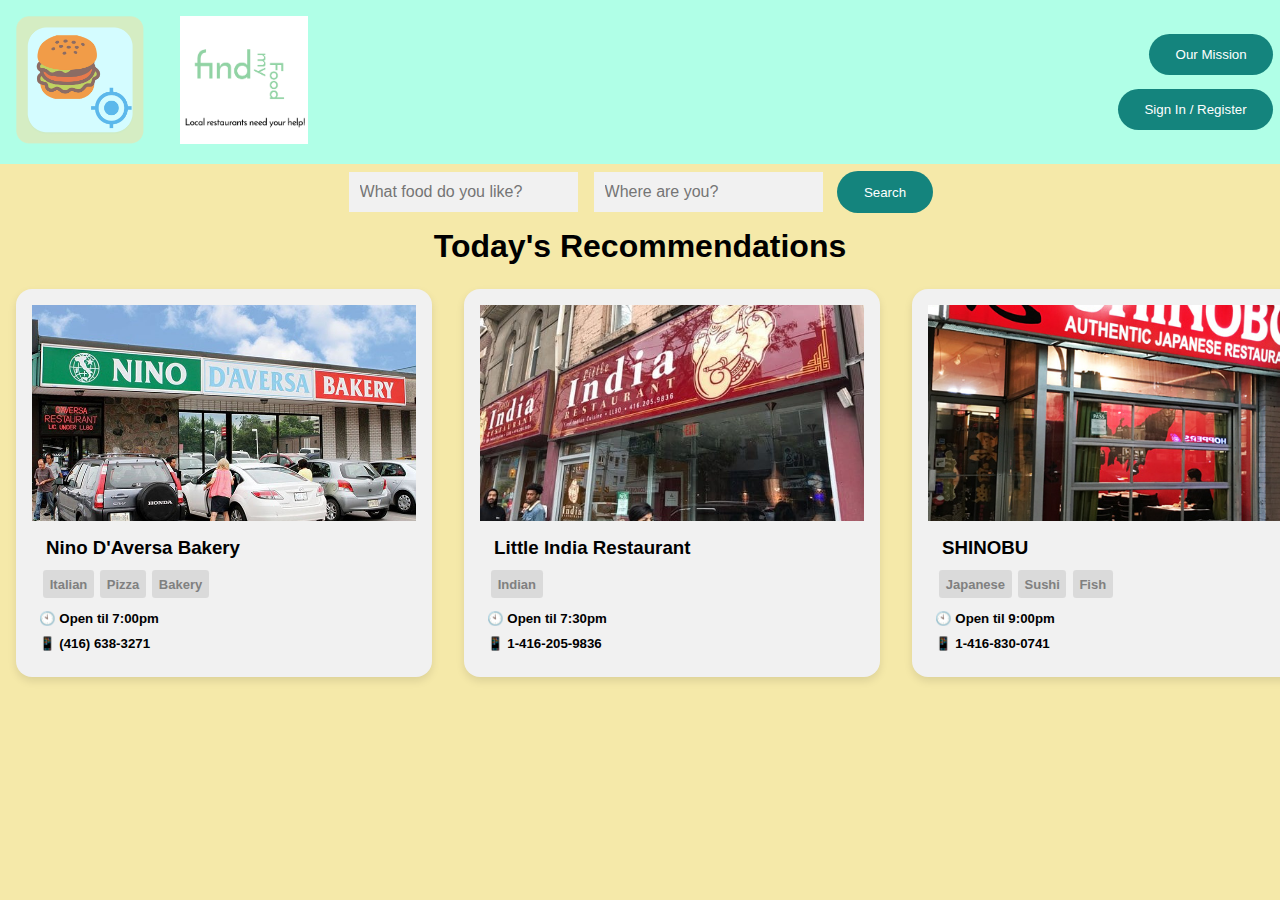
<file: index.html>
<!DOCTYPE html>
<html lang="en" dir="ltr">

<head>
  <meta charset="utf-8">
  
  <title>Home | Find My Food</title>
  <meta name="viewport" content="width=device-width, initial-scale=1">
  <link rel="stylesheet" href="/css/search.css">
  <link rel="stylesheet" href="/css/common.css">
  <link rel="stylesheet" href="/css/styles.css">
  <link rel="icon" href="/img/foodtarget_logo.png">
</head>

<body>

  <div class="flex mainbar">
    <div>
      <a href="/" title="Return to Home">
        <img src="/img/foodtarget_logo.png" alt="" style="width:128px;height:128px;margin:16px">        
        <img src="/img/FindMyFood_TextTransparent.png" alt="" id="logo" style="width:128px;height:128px;margin:16px">
      </a>
    </div>
    <div style="width:min-content;text-align:right">
      <a href="/ourMission/mission.html" id="mission" class=""><button type="button" name="button" id="mission_Button"
        class="button_main">Our Mission</button></a>
      <a href="/addnew" id="addrestbtn" class="hideOnload"><button type="button" name="button" id="AddRestaurant_Button"
          class="button_main">Add Your Restaurant</button></a>
      <a href="/signin" id="signinbtn" class="hideOnload"><button type="button" name="button" id="SignIn_Button"
          class="button_main">Sign In / Register</button></a>
      <div class="flex" style="width:max-content">
        <div id="signintext" style="font-weight:bold;font-size:small;opacity:0.5"></div>
        <button type="button" id="signoutbtn" class="button_main hideOnload"
           onclick="localStorage.removeItem('lastname');refreshSignin()">Sign Out</button>
      </div>
    </div>
  </div>

  <div class="flex autocomplete" style="justify-content:center">
    <div class="autocomplete">
      <input id="myInput" type="text" name="myCountry" placeholder="What food do you like?">
    </div>
    <div class="autocomplete">
      <input id="myInput2" type="text" name="myLocation" placeholder="Where are you?">
    </div>
    <button class="button_main" type="button" onclick="render_Search(document.getElementById('myInput').value, document.getElementById('myInput2').value, document.getElementById('recommend'), document.getElementById('result'))">Search</button>
  </div>

  <div id="recommend">
  <h1 style="margin:0.25em 1em;text-align:center">Today's Recommendations</h1>

  <div class="flex covercard">

    <a href="/restaurants/nino_x_home_page.html">
      <div class="card">
        <img src="/img/cover_pizza.jpg">
        <h3>Nino D'Aversa Bakery</h3>
        <div class="flex tagsWrp">
          <div class="tags">Italian</div>
          <div class="tags">Pizza</div>
          <div class="tags">Bakery</div>
        </div>
        <h5>🕙 Open til 7:00pm</h5>
        <h5>📱 (416) 638-3271<h5>
      </div>
    </a>

    <div class="card">
      <img src="/img/cover_india.jpg">
      <h3>Little India Restaurant</h3>
      <div class="flex tagsWrp">
        <div class="tags">Indian</div>
      </div>
      <h5>🕙 Open til 7:30pm</h5>
      <h5>📱 1-416-205-9836</h5>
    </div>

    <div class="card">
      <img src="/img/cover_japan.jpg">
      <h3>SHINOBU</h3>
      <div class="flex tagsWrp">
        <div class="tags">Japanese</div>
        <div class="tags">Sushi</div>
        <div class="tags">Fish</div>
      </div>
      <h5>🕙 Open til 9:00pm</h5>
      <h5>📱 1-416-830-0741</h5>
    </div>

    <div class="card">
      <img src="/img/cover_BrodflourBakkery.jpg">
      <h3>Brodflour Bakery</h3>
      <div class="flex tagsWrp">
        <div class="tags">Bakery</div>
      </div>
      <h5>🕙 Open til 10:30pm</h5>
      <h5>📱 1-800-69-27753</h5>
    </div>

  </div>
  </div>

  <div id="result">

  </div>

 


  <script src="/js/signin.js" defer></script>
  <script src="/js/search.js" defer></script>
  <script src="/js/render_search.js" defer></script>

</body>

</html>
</file>
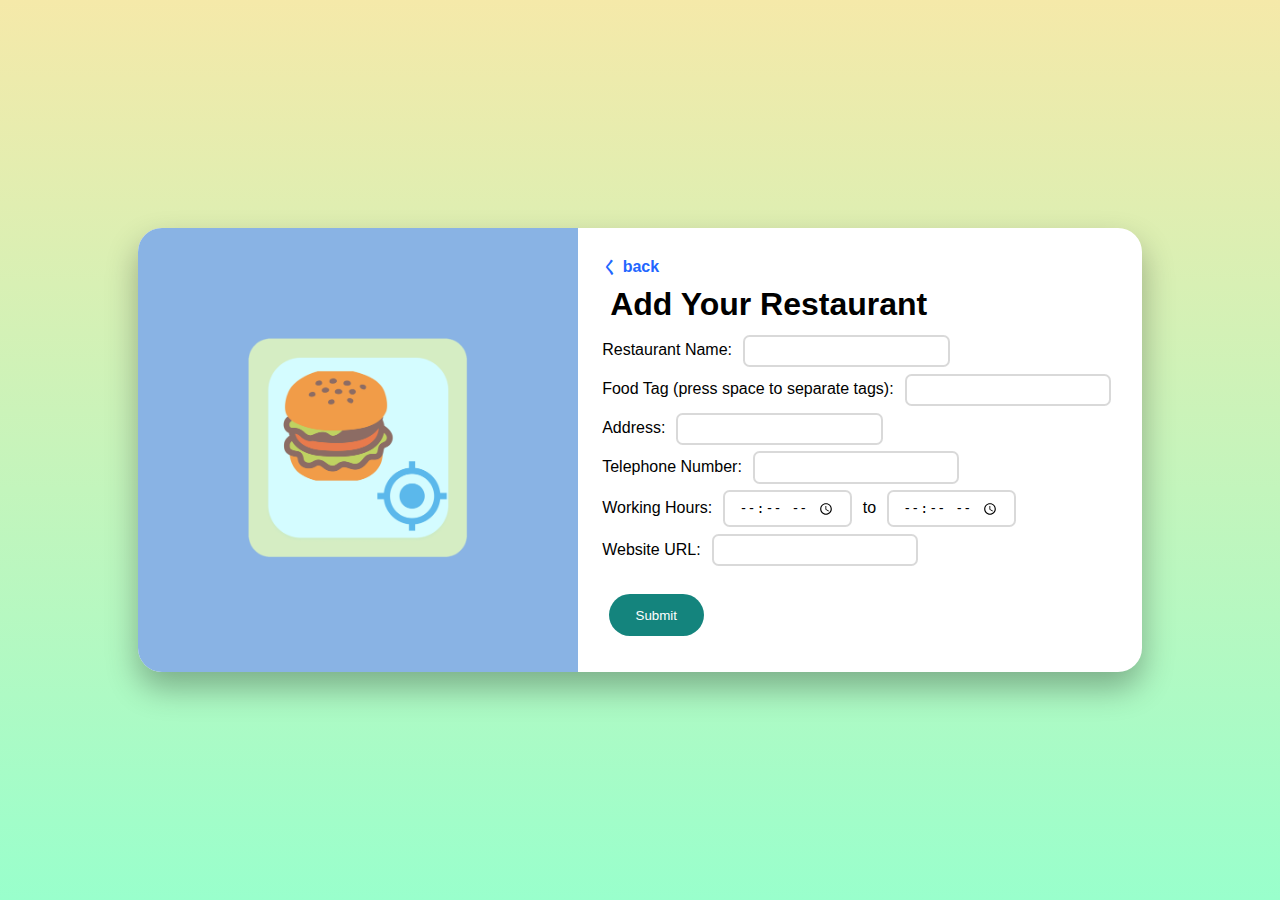
<file: addnew/index.html>
<!DOCTYPE html>
<html lang="en" dir="ltr">

<head>
  <meta charset="utf-8">
  <title>Add Your Restaurant | Find My Food</title>
  <meta name="viewport" content="width=device-width, initial-scale=1">
  <link rel="stylesheet" href="/css/common.css">
  <link rel="stylesheet" href="/css/signin.css">
  <link rel="icon" href="/img/foodtarget_logo.png">
</head>

<body>
  <div class="flex wrapper">
    <div class="flex signinbox">
      <div class="imgbox">
        <img src="/img/foodtarget_logo.png">
      </div>
      <div style="padding:1.5em">
        <b><p1 onclick="window.history.back()" style="cursor:pointer;color:#2266ff">く back</p1></b>


        <h1 style="margin:0.25em">Add Your Restaurant</h1>
        <label for="name">Restaurant Name: </label>
        <input type="text" class="input_main" id="name"><br>

        
        <label for="tag">Food Tag (press space to separate tags): </label>
        <input type="text" class="input_main" id="tag"><br>
        

        <label for="address">Address: </label>
        <input type="text" class="input_main" id="address"><br>


        <label for="telenum">Telephone Number: </label>
        <input type="tel" class="input_main" id="telenum"><br>


        <label for="hours">Working Hours: </label>
        <input type="time" class="input_main" id="hours"> to <input type="time" class="input_main" id="hoursX"><br>


        <label for="website">Website URL: </label>
        <input type="url" class="input_main" id="website"><br>

        <!--<label for="image_restuarant">Your company Image: </label>
        <input type="file" class="input_main" accept="image/*"><br>-->

       

        


<br><button type="button" class="button_main" onclick="restaurant_tag(tag)" onchange="preview_image(event)">Submit</button>

<script type="text/javascript">

function preview_image(event) 
{
 var reader = new FileReader();
 reader.onload = function()
 {
  var output = document.getElementById('output_image');
  output.src = reader.result;
 }
 reader.readAsDataURL(event.target.files[0]);
}

  function restaurant_tag(){

    var name_r = document.getElementById('name').value;
    
    var jsonX = {};

    jsonX.name = document.getElementById('name').value;
    jsonX.tag = document.getElementById('tag').value;
    jsonX.address = document.getElementById('address').value;
    jsonX.number = document.getElementById('telenum').value;
    jsonX.hours = document.getElementById('hours').value;
    jsonX.hoursX = document.getElementById('hoursX').value;
    jsonX.website = document.getElementById('website').value; 

    if (localStorage.getItem("myRest") == null) {
      localStorage.setItem("myRest", JSON.stringify([jsonX]))
    } else {
      var X = JSON.parse(localStorage.getItem("myRest"));
      X.push(jsonX);
      localStorage.setItem("myRest", JSON.stringify(X));
    }

  //localStorage.setItem("restaurantname", name_r);
  //localStorage.setItem("restauranttag", document.getElementById('tag').value);
  //localStorage.setItem("restaurantaddress", document.getElementById('address').value);
  //localStorage.setItem("restaurantnumber", document.getElementById('telenum').value);
  //localStorage.setItem("restauranthours", document.getElementById('hours').value);
  //localStorage.setItem("restauranthoursX", document.getElementById('hoursX').value);
  //localStorage.setItem("restaurantwebsite", document.getElementById('website').value);  

    alert("Your restaurant name is " +name_r + ". \n" + "Click OK to go to your personal restaurant page.");
    window.location.href ="/profile/your_restaurants.html";

    //for(let i = 0; i < tags_r.length(); i++){
      //console.log(tags_r);
    //}
    
  }

  
  </script>
        
        
        
      </div>
    </div>
  </div>
</body>

</html>
</file>
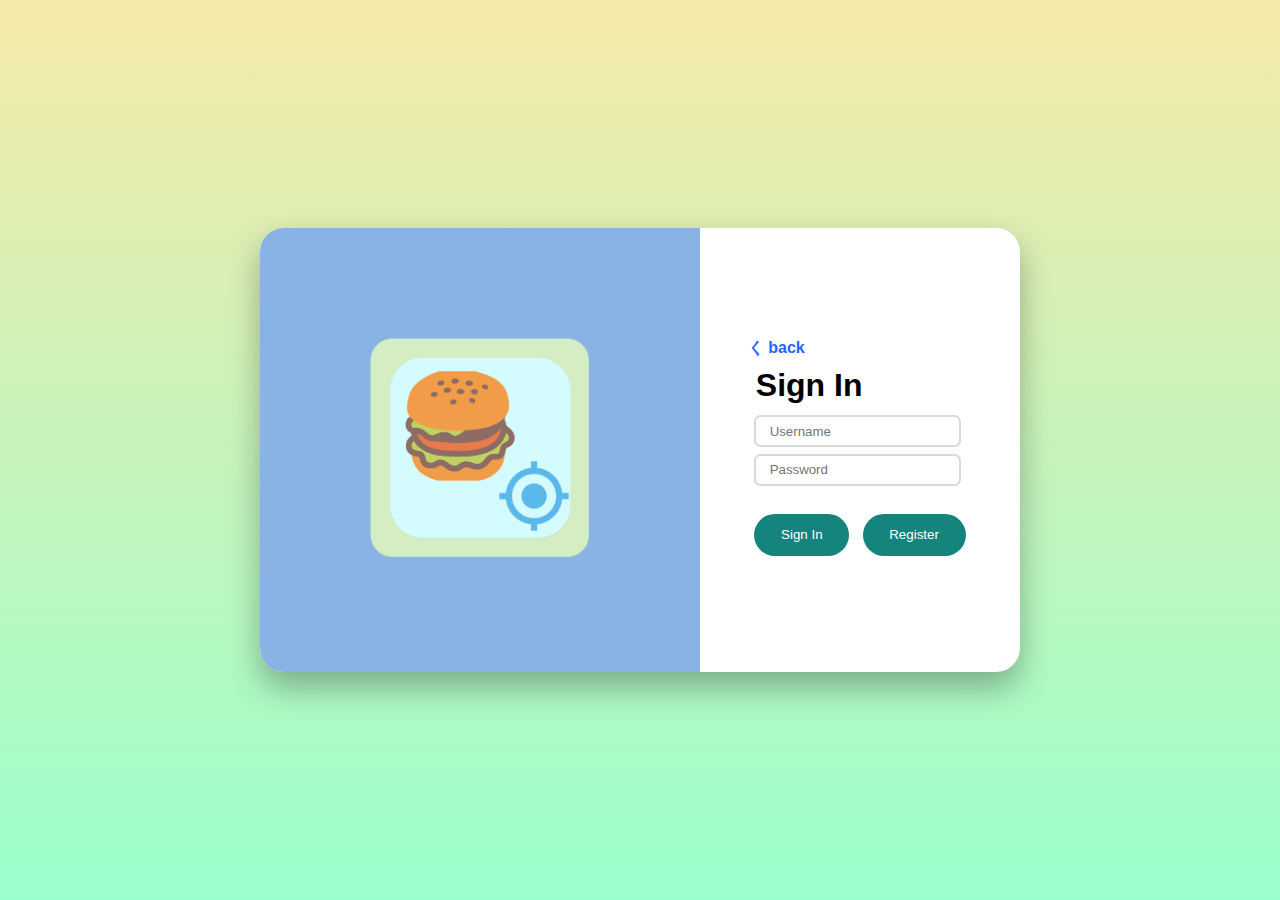
<file: signin/index.html>
<!DOCTYPE html>
<html lang="en" dir="ltr">

<head>
  <meta charset="utf-8">
  <title>Sign in | Find My Food</title>
  <meta name="viewport" content="width=device-width, initial-scale=1">
  <link rel="stylesheet" href="/css/common.css">
  <link rel="stylesheet" href="/css/signin.css">
  <link rel="icon" href="/img/foodtarget_logo.png">
</head>

<body>
  <div class="flex wrapper">
    <div class="flex signinbox">
      <div class="imgbox">
        <img src="/img/foodtarget_logo.png">
      </div>
      <div style="padding:3em">
        <b>
          <p1 onclick="window.history.back()" style="cursor:pointer;color:#2266ff">く back</p1>
        </b>
        <h1 style="margin:0.25em">Sign In</h1>
        <input type="text" class="input_main" required autofocus id="username" placeholder="Username"><br>
        <input type="password" class="input_main" placeholder="Password"><br><br>
        <div class="flex">
          <button type="button" class="button_main"
            onclick="if (document.getElementById('username').value) {localStorage.setItem('lastname', document.getElementById('username').value );window.history.back();} else {alert('Username is empty!')}">Sign In</button>
          <a href="/signup"><button type="button" class="button_main">Register</button></a>
        </div>
      </div>
    </div>
  </div>
</body>

</html>
</file>
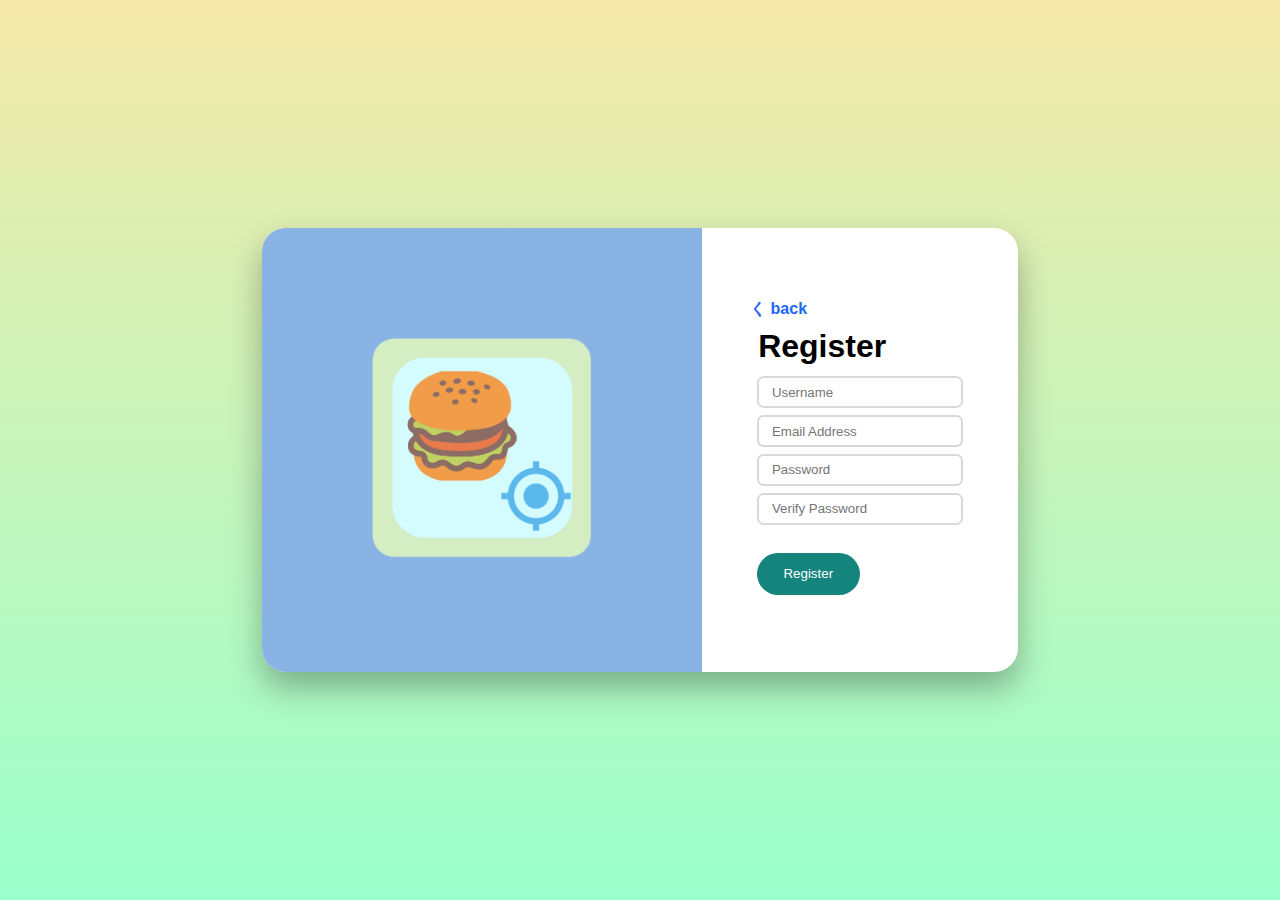
<file: signup/index.html>
<!DOCTYPE html>
<html lang="en" dir="ltr">

<head>
  <meta charset="utf-8">
  <title>Sign in | Find My Food</title>
  <meta name="viewport" content="width=device-width, initial-scale=1">
  <link rel="stylesheet" href="/css/common.css">
  <link rel="stylesheet" href="/css/signin.css">
  <link rel="icon" href="/img/foodtarget_logo.png">
</head>

<body>
  <div class="flex wrapper">
    <div class="flex signinbox">
      <div class="imgbox">
        <img src="/img/foodtarget_logo.png">
      </div>
      <div style="padding:3em">
        <b>
          <p1 onclick="window.history.back()" style="cursor:pointer;color:#2266ff">く back</p1>
        </b>
        <h1 style="margin:0.25em">Register</h1>
        <input type="text" class="input_main" required autofocus id="username" placeholder="Username"><br>
        <input type="text" class="input_main" id="email" placeholder="Email Address"><br>
        <input type="password" class="input_main" placeholder="Password"><br>
        <input type="password" class="input_main" placeholder="Verify Password"><br>
        <br>
        <div class="flex">
          <button type="button" class="button_main" onclick="alert('Success!');window.history.back()">Register</button>
        </div>
      </div>
    </div>
  </div>
</body>

</html>
</file>
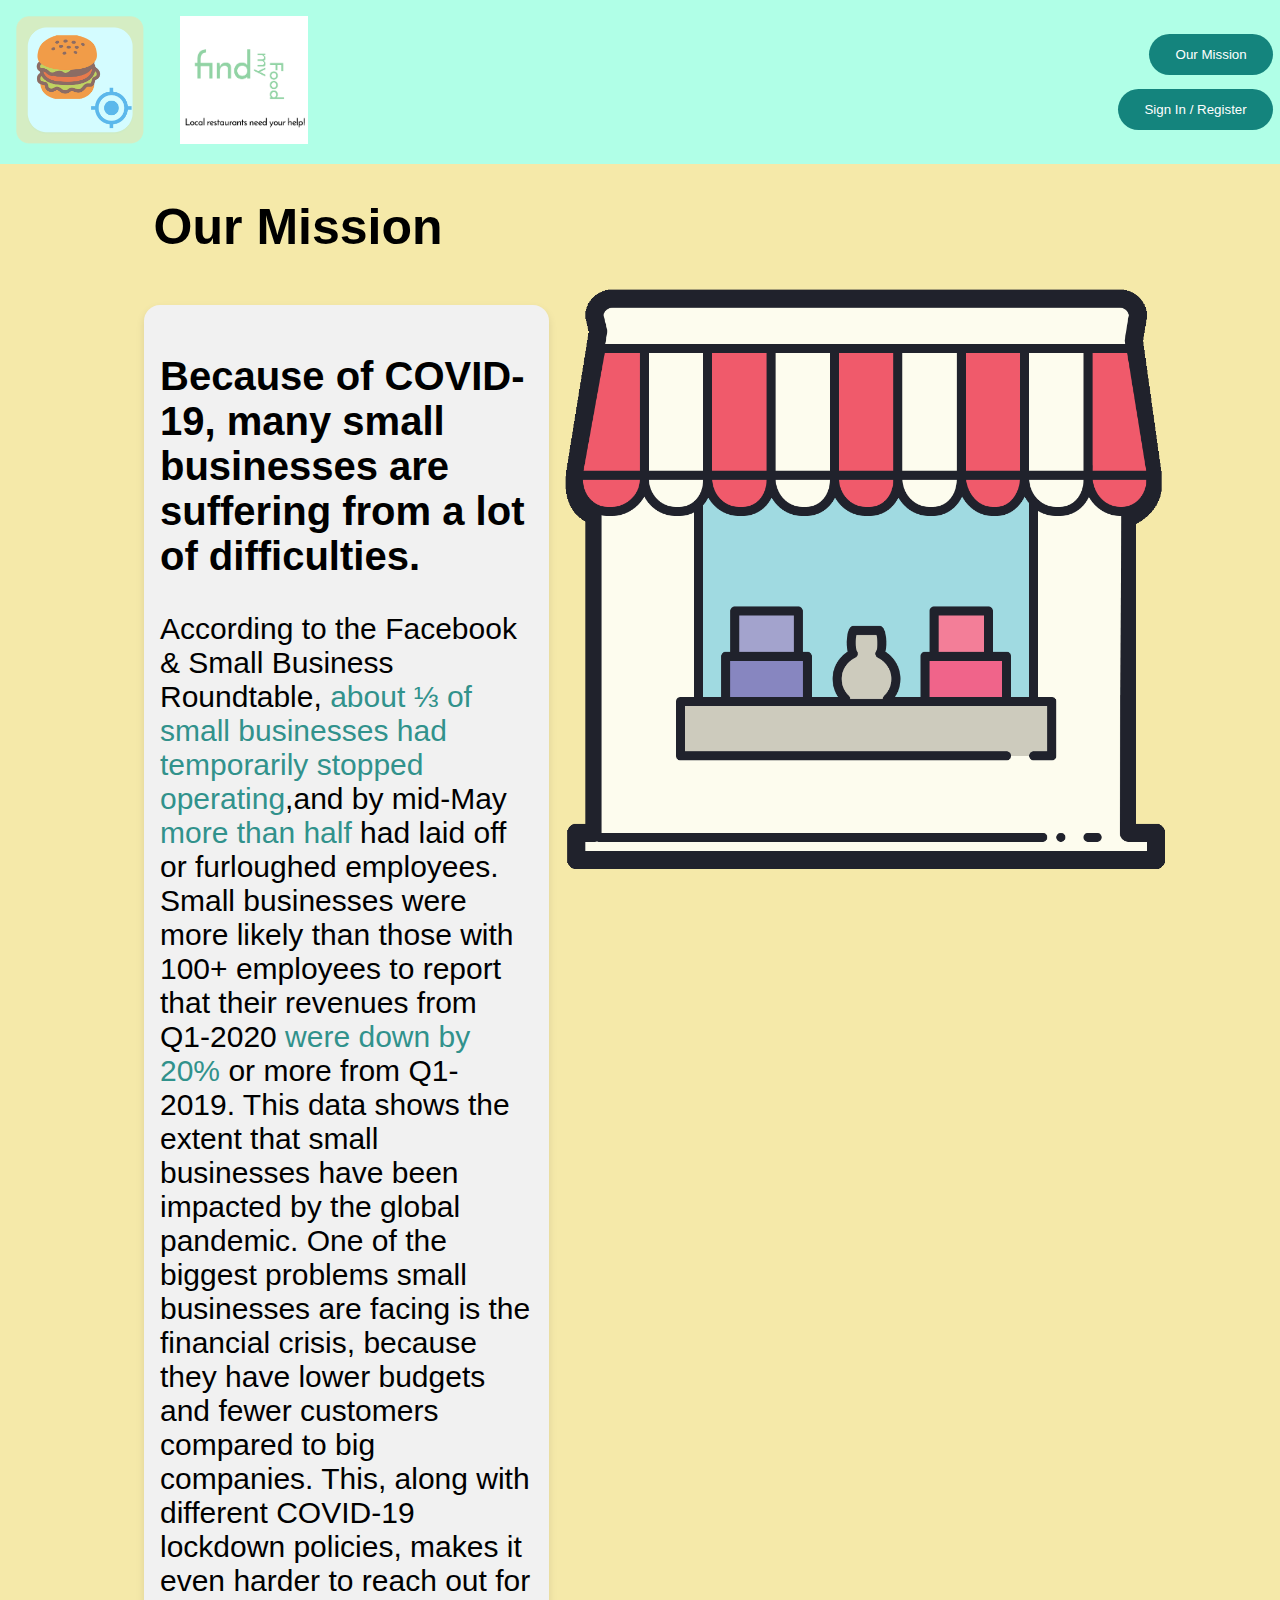
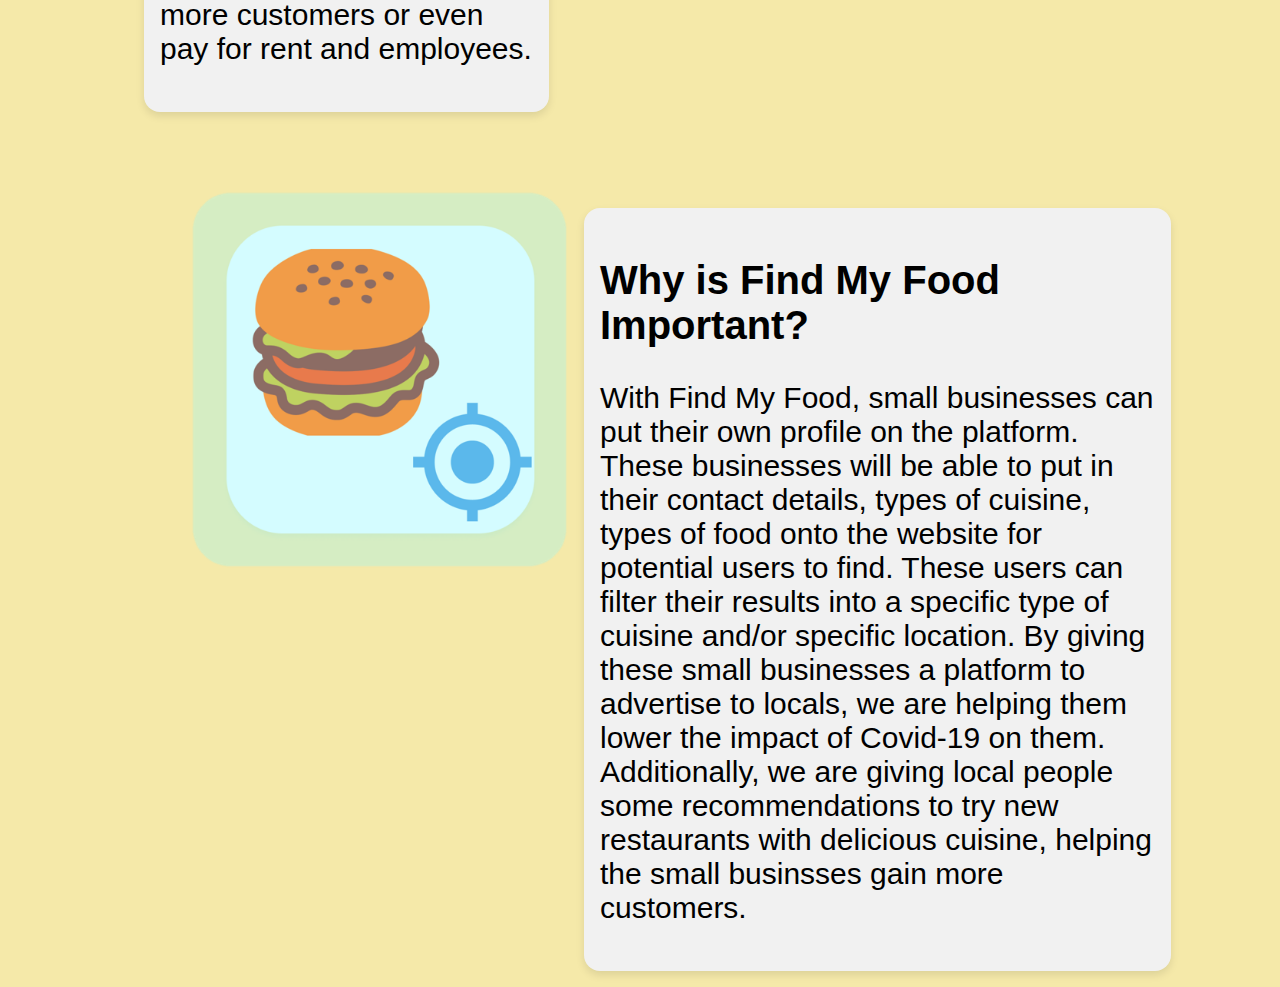
<file: ourMission/mission.html>
<!DOCTYPE html>
<html lang="en" dir="ltr">
  <head>
    <meta charset="utf-8">
    <title>Our Mission | Find My Food</title>
    <meta name="viewport" content="width=device-width, initial-scale=1">
    <link rel="stylesheet" href="/css/search.css">
    <link rel="stylesheet" href="/css/common.css">
    <link rel="stylesheet" href="/css/styles.css">
    <link rel="icon" href="/img/foodtarget_logo.png">
  </head>
  <body>

    <div class="flex mainbar">
        <div>
          <a href="/" title="Return to Home">
            <img src="/img/foodtarget_logo.png" alt="" style="width:128px;height:128px;margin:16px">        
            <img src="/img/FindMyFood_TextTransparent.png" alt="" id="logo" style="width:128px;height:128px;margin:16px">
          </a>
        </div>
      <div style="width:min-content;text-align:right">
        <a href="/ourMission/mission.html" id="mission" class=""><button type="button" name="button" id="mission_Button"
            class="button_main">Our Mission</button></a>
        <a href="/addnew" id="addrestbtn" class="hideOnload"><button type="button" name="button" id="AddRestaurant_Button" class="button_main">Add Your Restaurant</button></a>
        <a href="/signin" id="signinbtn" class="hideOnload"><button type="button" name="button" id="SignIn_Button" class="button_main">Sign In / Register</button></a>
        <div class="flex" style="width:max-content">
          <div id="signintext" style="font-weight:bold;font-size:small;opacity:0.5"></div>
          <button type="button" id="signoutbtn" class="button_main hideOnload"  onclick="localStorage.removeItem('lastname');refreshSignin();">Sign Out</button> 

          
        </div>
      </div>
    </div>
    
    <script src="/js/signin.js" defer></script>



    <h1 style="font-size:50px; margin-left:12%;">Our Mission</h1>



    <div class="flex covercard" style="margin-left: 10%;">
        <div class="card" style="width: 45%;">
        <h2 style="font-size:40px">  Because of COVID-19, many small businesses are suffering from a lot of difficulties. 
        </h2>

        <p style="font-size:30px">  According to the Facebook & Small Business Roundtable, <font color="#31928C" >about ⅓ of small businesses 
            had temporarily stopped operating</font>,and by mid-May <font color="#31928C">more than half</font> had laid off
            or furloughed employees. Small businesses were more likely
            than those with 100+ employees to report that their revenues from Q1-2020 <font color="#31928C">were down by 20%</font> or more
            from Q1-2019. This data shows the extent that small businesses have been impacted by the global pandemic. One of the biggest problems 
            small businesses are facing is the financial crisis, because they have lower budgets and fewer customers compared to big companies. 
            This, along with different COVID-19 lockdown policies, makes it even harder to reach out for more customers or even pay for rent 
            and employees.  </p>
    </div>
    <img src="/img/mission_Businessbooth.png" alt="" style="width:600px;height:580px; margin-right: 10%">
    </div>

    <div class="flex covercard" style = "margin-left:15%; margin-top: 5%;">
      <img src="/img/foodtarget_logo.png" alt="" style="width:376px; height:376px;">

      <div class="card" style="width: 55%; margin-right: 10%">

        <h2 style="font-size:40px">  Why is Find My Food Important? 
        </h2>
        <p style="font-size:30px">  With Find My Food, small businesses can put their own profile on the platform. 
        These businesses will be able to put in their contact details, types of cuisine, types of food onto the 
      website for potential users to find. These users can filter their results into a specific type of cuisine and/or specific location.
      By giving these small businesses a platform to advertise to locals, we are helping them lower the impact of Covid-19 on them. Additionally,
      we are giving local people some recommendations to try new restaurants with delicious cuisine, helping the small businsses gain more customers.</p>
      
      </div>
      </div>
    
    
    

    
</body>
</html>
</file>
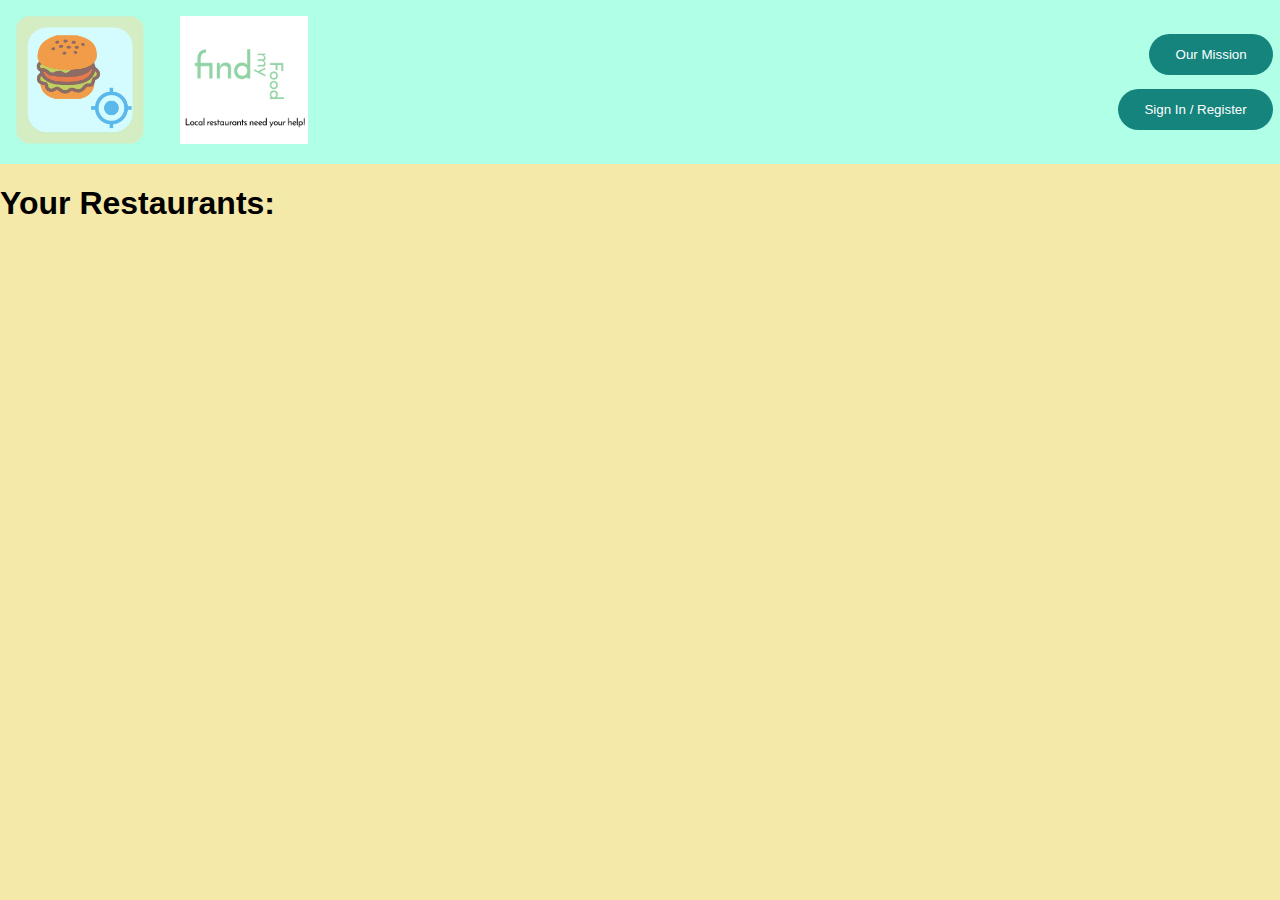
<file: profile/your_restaurants.html>
<!DOCTYPE html>
<html lang="en" dir="ltr">
  <head>
    <meta charset="utf-8">
    <title>Your Restaurants | Find My Food</title>
    <meta name="viewport" content="width=device-width, initial-scale=1">
    <link rel="stylesheet" href="/css/search.css">
    <link rel="stylesheet" href="/css/common.css">
    <link rel="stylesheet" href="/css/styles.css">
    <link rel="icon" href="/img/foodtarget_logo.png">
  </head>
  <body>

    <div class="flex mainbar">
        <div>
          <a href="/" title="Return to Home">
            <img src="/img/foodtarget_logo.png" alt="" style="width:128px;height:128px;margin:16px">        
            <img src="/img/FindMyFood_TextTransparent.png" alt="" id="logo" style="width:128px;height:128px;margin:16px">
          </a>
        </div>
      <div style="width:min-content;text-align:right">
        <a href="/ourMission/mission.html" id="mission" class=""><button type="button" name="button" id="mission_Button"
          class="button_main">Our Mission</button></a>
        <a href="/addnew" id="addrestbtn" class="hideOnload"><button type="button" name="button" id="AddRestaurant_Button" class="button_main">Add Your Restaurant</button></a>
        <a href="/signin" id="signinbtn" class="hideOnload"><button type="button" name="button" id="SignIn_Button" class="button_main">Sign In / Register</button></a>
        <div class="flex" style="width:max-content">
          <div id="signintext" style="font-weight:bold;font-size:small;opacity:0.5"></div>
          <button type="button" id="signoutbtn" class="button_main hideOnload"  onclick="localStorage.removeItem('lastname');refreshSignin();">Sign Out</button>   
        </div>
      </div>
    </div>
    
    <script src="/js/signin.js" defer></script>

    <h1>Your Restaurants: </h1>
    <div id="content">

    </div>
    <script type="text/javascript">
    document.getElementById('content').innerHTML = '';

    JSON.parse(localStorage.getItem("myRest")).forEach(jsonX => {

      var tagHTML = '';
      jsonX.tag.split(' ').forEach(tagX => tagHTML += `<div class="tags">` + tagX + `</div>`)

      document.getElementById('content').innerHTML += `
      <div class="card">
        <h1 style="margin:0">` + jsonX.name + `</h1>
        <div class="flex tagsWrp">` + tagHTML + `</div>
        <h5 style="margin:0.5em 0">Address: ` + jsonX.address + `</h5>
        <h5 style="margin:0.5em 0">Phone: ` + jsonX.number + `</h5>
        <h5 style="margin:0.5em 0">Hours: ` + jsonX.hours + ` to ` + jsonX.hoursX + `</h5>
        <a href="` + jsonX.website + `">
          <button class="button_main" type="button">Website</button>
        </a>
      </div>`

    })

    //var name = localStorage.getItem("restaurantname");
    //var tags = localStorage.getItem("restauranttag");
    //var address = localStorage.getItem("restaurantaddress");
    //var number = localStorage.getItem("restaurantnumber");
    //var hours = localStorage.getItem("restauranthours");
    //var website = localStorage.getItem("restaurantwebsite");

    //for (let i = 0; i < tag.for(); i++) 
    
    //var array = tags.split(" ");

    //console.log(array);

    //var tagHTML = '';
    //jsonX.tags.split(' ').forEach(tag => tagHTML += `<div class="tags">` + tag + `</div>`)



      //document.getElementById('restautantName').innerHTML = name;
      //document.getElementById('restautantName').innerHTML += tag;
      //document.getElementById('restautantName').innerHTML += address;
      //document.getElementById('restautantName').innerHTML += number;
      //document.getElementById('restautantName').innerHTML += hours;
    </script>
    
</body>
</html>
</file>
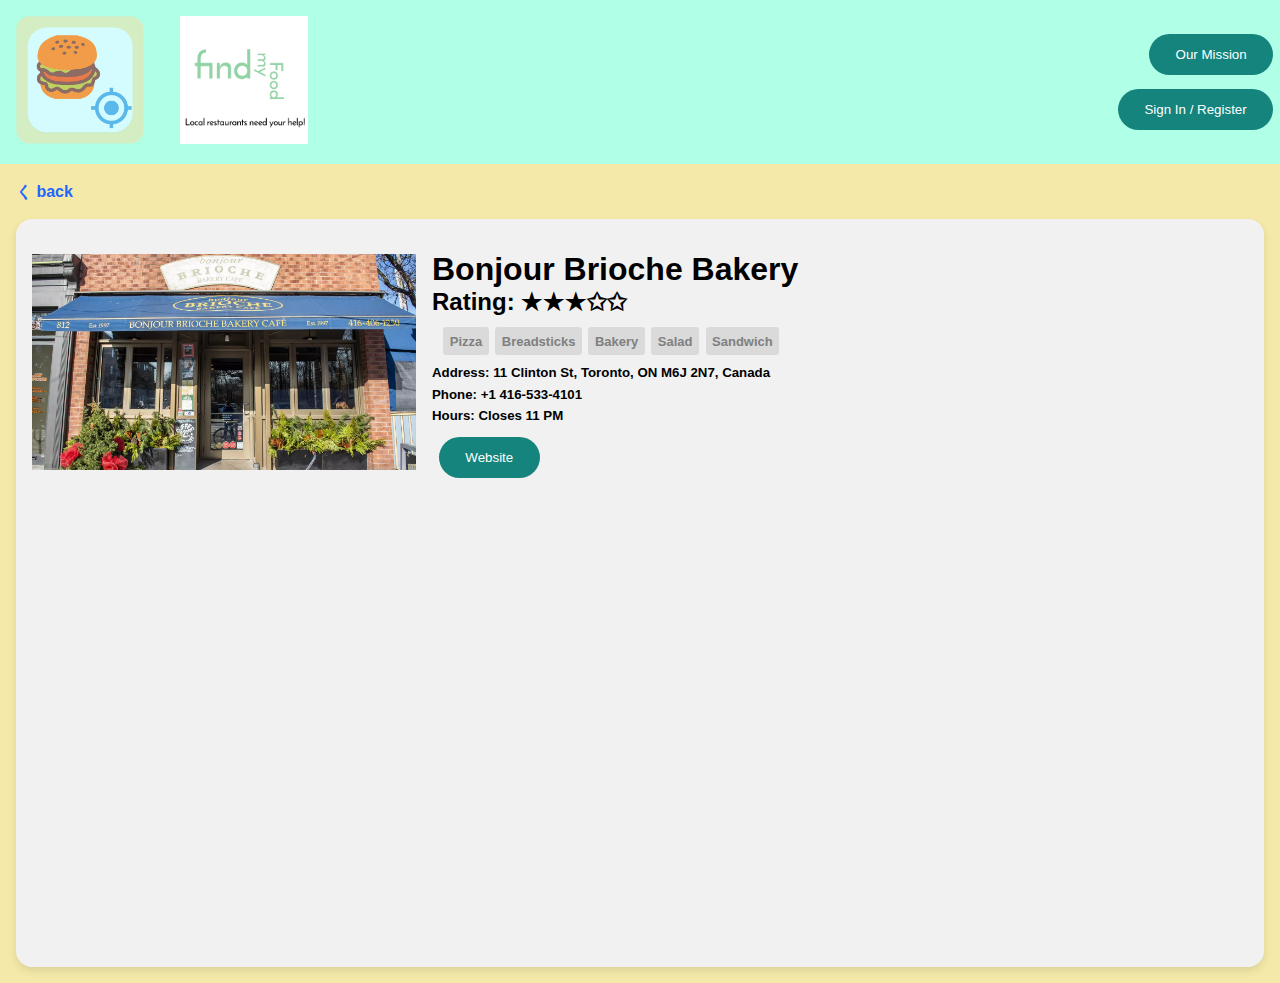
<file: restaurants/bitondo_home_page.html>
<!DOCTYPE html>
<html lang="en" dir="ltr">
  <head>
    <meta charset="utf-8">
    <title>Bitondo Pizzeria | Find My Food</title>
    <meta name="viewport" content="width=device-width, initial-scale=1">
    <link rel="stylesheet" href="/css/search.css">
    <link rel="stylesheet" href="/css/common.css">
    <link rel="stylesheet" href="/css/styles.css">
    <link rel="icon" href="/img/foodtarget_logo.png">
  </head>
  <body>

    <div class="flex mainbar">
        <div>
            <a href="/" title="Return to Home">
              <img src="/img/foodtarget_logo.png" alt="" style="width:128px;height:128px;margin:16px">        
              <img src="/img/FindMyFood_TextTransparent.png" alt="" id="logo" style="width:128px;height:128px;margin:16px">
            </a>
        </div>
      <div style="width:min-content;text-align:right">
        <a href="/ourMission/mission.html" id="mission" class=""><button type="button" name="button" id="mission_Button"
          class="button_main">Our Mission</button></a>
        <a href="/addnew" id="addrestbtn" class="hideOnload"><button type="button" name="button" id="AddRestaurant_Button" class="button_main">Add Your Restaurant</button></a>
        <a href="/signin" id="signinbtn" class="hideOnload"><button type="button" name="button" id="SignIn_Button" class="button_main">Sign In / Register</button></a>
        <div class="flex" style="width:max-content">
          <div id="signintext" style="font-weight:bold;font-size:small;opacity:0.5"></div>
          <button type="button" id="signoutbtn" class="button_main hideOnload" onclick="localStorage.removeItem('lastname');refreshSignin()">Sign Out</button>
        </div>
      </div>
    </div>

    <br><b><p1 onclick="window.history.back()" style="margin:1em;cursor:pointer;color:#2266ff">く back</p1></b>
    <div class="card flex">
      <img src="/img/cover_bonjourbrioche.webp">
      <div style="width:calc(100% - 24em - 2em);margin:1em">
        <h1 style="margin:0">Bonjour Brioche Bakery</h1>
        <h2 style="margin:0">Rating: ★★★✩✩</h2>
        <div class="flex tagsWrp">
            <div class="tags">Pizza</div>
            <div class="tags">Breadsticks</div>
            <div class="tags">Bakery</div>
            <div class="tags">Salad</div>
            <div class="tags">Sandwich</div>
        </div>
        <h5 style="margin:0.5em 0">Address:  11 Clinton St, Toronto, ON M6J 2N7, Canada</h5>
        <h5 style="margin:0.5em 0">Phone: +1 416-533-4101</h5>
        <h5 style="margin:0.5em 0">Hours: Closes 11 PM</h5>
        <a href="https://bitondo-pizzeria.business.site/">
          <button class="button_main" type="button">Website</button>
        </a>
      </div>

      <iframe
      width="100%"
      height="450"
      style="border:0"
      loading="lazy"
      allowfullscreen
      src="https://www.google.com/maps/embed/v1/place?q=11 Clinton St, Toronto, ON M6J 2N7, Canada&key=AIzaSyDOXG-MWad_omdGrzXykZsr83dJAf_C2B4">
    </iframe>
      
    </div>

    <script src="/js/signin.js" defer></script>
</body>
</html>
</file>
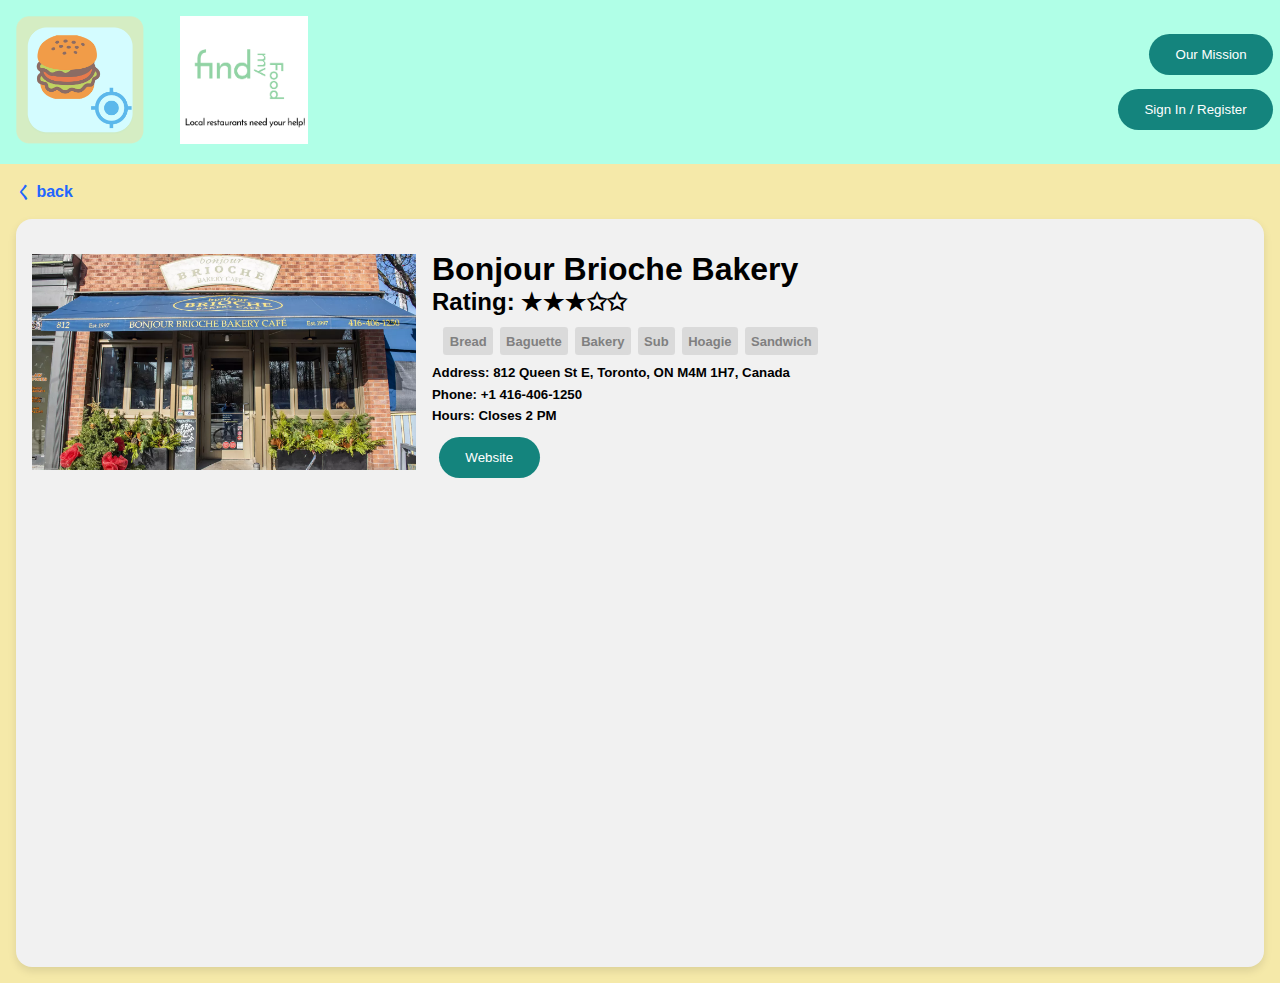
<file: restaurants/bonjour_home_page.html>
<!DOCTYPE html>
<html lang="en" dir="ltr">
  <head>
    <meta charset="utf-8">
    <title>Bonjour Brioche Bakery | Find My Food</title>
    <meta name="viewport" content="width=device-width, initial-scale=1">
    <link rel="stylesheet" href="/css/search.css">
    <link rel="stylesheet" href="/css/common.css">
    <link rel="stylesheet" href="/css/styles.css">
    <link rel="icon" href="/img/foodtarget_logo.png">
  </head>
  <body>

    <div class="flex mainbar">
        <div>
            <a href="/" title="Return to Home">
              <img src="/img/foodtarget_logo.png" alt="" style="width:128px;height:128px;margin:16px">        
              <img src="/img/FindMyFood_TextTransparent.png" alt="" id="logo" style="width:128px;height:128px;margin:16px">
            </a>
        </div>
      <div style="width:min-content;text-align:right">
        <a href="/ourMission/mission.html" id="mission" class=""><button type="button" name="button" id="mission_Button"
          class="button_main">Our Mission</button></a>
        <a href="/addnew" id="addrestbtn" class="hideOnload"><button type="button" name="button" id="AddRestaurant_Button" class="button_main">Add Your Restaurant</button></a>
        <a href="/signin" id="signinbtn" class="hideOnload"><button type="button" name="button" id="SignIn_Button" class="button_main">Sign In / Register</button></a>
        <div class="flex" style="width:max-content">
          <div id="signintext" style="font-weight:bold;font-size:small;opacity:0.5"></div>
          <button type="button" id="signoutbtn" class="button_main hideOnload" onclick="localStorage.removeItem('lastname');refreshSignin()">Sign Out</button>
        </div>
      </div>
    </div>

    <br><b><p1 onclick="window.history.back()" style="margin:1em;cursor:pointer;color:#2266ff">く back</p1></b>
    <div class="card flex">
      <img src="/img/cover_bonjourbrioche.webp">
      <div style="width:calc(100% - 24em - 2em);margin:1em">
        <h1 style="margin:0">Bonjour Brioche Bakery</h1>
        <h2 style="margin:0">Rating: ★★★✩✩</h2>
        <div class="flex tagsWrp">
          <div class="tags">Bread</div>
          <div class="tags">Baguette</div>
          <div class="tags">Bakery</div>
          <div class="tags">Sub</div>
          <div class="tags">Hoagie</div>
          <div class="tags">Sandwich</div>
        </div>
        <h5 style="margin:0.5em 0">Address:  812 Queen St E, Toronto, ON M4M 1H7, Canada</h5>
        <h5 style="margin:0.5em 0">Phone: +1 416-406-1250</h5>
        <h5 style="margin:0.5em 0">Hours: Closes 2 PM</h5>
        <a href="https://bonjourbrioche.com/">
          <button class="button_main" type="button">Website</button>
        </a>
      </div>

      <iframe
      width="100%"
      height="450"
      style="border:0"
      loading="lazy"
      allowfullscreen
      src="https://www.google.com/maps/embed/v1/place?q=812 Queen St E, Toronto, ON M4M 1H7, Canada&key=AIzaSyDOXG-MWad_omdGrzXykZsr83dJAf_C2B4">
    </iframe>
      
    </div>

    <script src="/js/signin.js" defer></script>
</body>
</html>
</file>
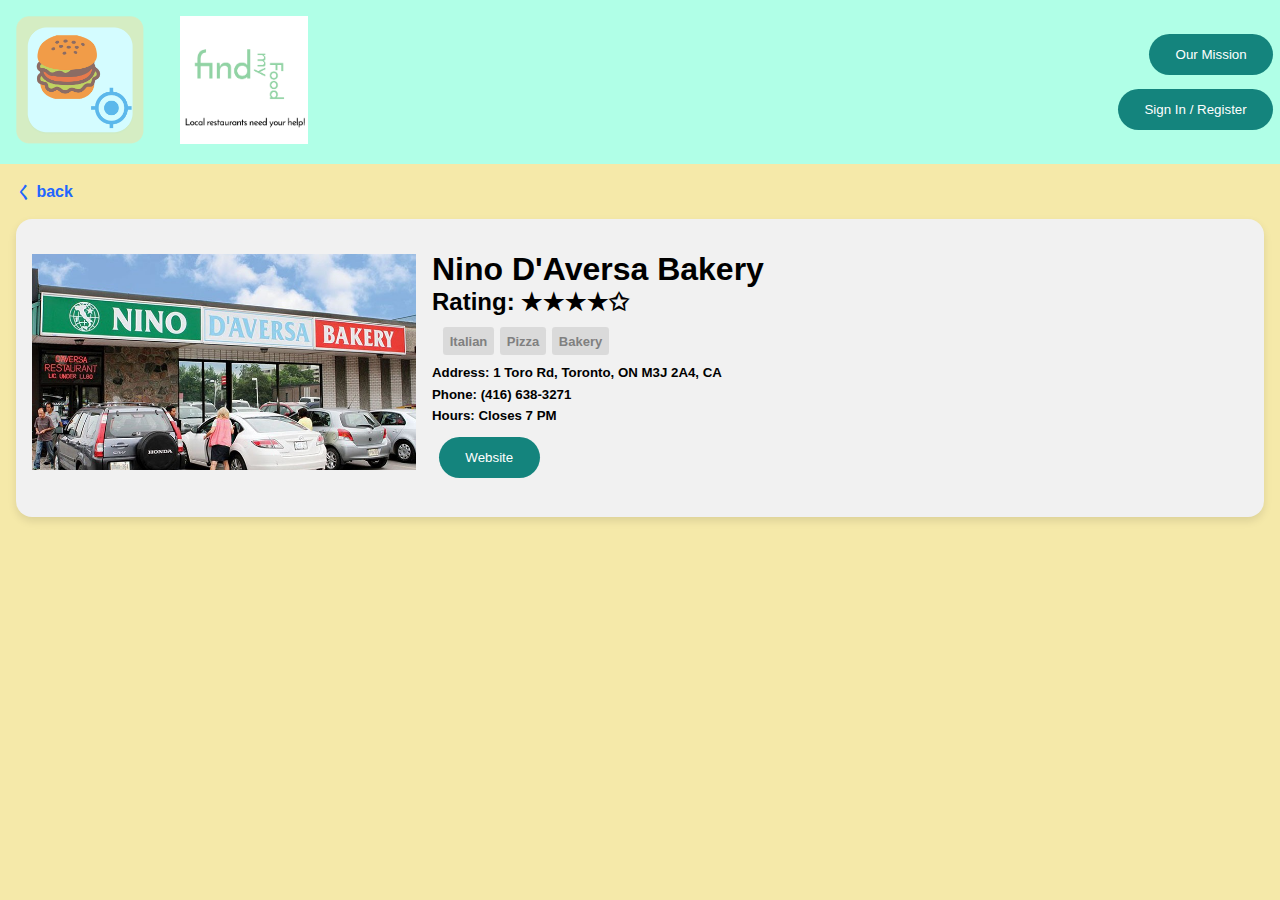
<file: restaurants/nino_x_home_page.html>
<!DOCTYPE html>
<html lang="en" dir="ltr">
  <head>
    <meta charset="utf-8">
    <title>Nino D'Aversa Bakery | Find My Food</title>
    <meta name="viewport" content="width=device-width, initial-scale=1">
    <link rel="stylesheet" href="/css/search.css">
    <link rel="stylesheet" href="/css/common.css">
    <link rel="stylesheet" href="/css/styles.css">
    <link rel="icon" href="/img/foodtarget_logo.png">
  </head>
  <body>

    <div class="flex mainbar">
        <div>
            <a href="/" title="Return to Home">
              <img src="/img/foodtarget_logo.png" alt="" style="width:128px;height:128px;margin:16px">        
              <img src="/img/FindMyFood_TextTransparent.png" alt="" id="logo" style="width:128px;height:128px;margin:16px">
            </a>
        </div>
      <div style="width:min-content;text-align:right">
        <a href="/ourMission/mission.html" id="mission" class=""><button type="button" name="button" id="mission_Button"
          class="button_main">Our Mission</button></a>
        <a href="/addnew" id="addrestbtn" class="hideOnload"><button type="button" name="button" id="AddRestaurant_Button" class="button_main">Add Your Restaurant</button></a>
        <a href="/signin" id="signinbtn" class="hideOnload"><button type="button" name="button" id="SignIn_Button" class="button_main">Sign In / Register</button></a>
        <div class="flex" style="width:max-content">
          <div id="signintext" style="font-weight:bold;font-size:small;opacity:0.5"></div>
          <button type="button" id="signoutbtn" class="button_main hideOnload" onclick="localStorage.removeItem('lastname');refreshSignin()">Sign Out</button>
        </div>
      </div>
    </div>

    <br><b><p1 onclick="window.history.back()" style="margin:1em;cursor:pointer;color:#2266ff">く back</p1></b>
    <div class="card flex">
      <img src="/img/cover_pizza.jpg">
      <div style="width:calc(100% - 24em - 2em);margin:1em">
        <h1 style="margin:0">Nino D'Aversa Bakery</h1>
        <h2 style="margin:0">Rating: ★★★★✩</h2>
        <div class="flex tagsWrp">
          <div class="tags">Italian</div>
          <div class="tags">Pizza</div>
          <div class="tags">Bakery</div>
        </div>
        <h5 style="margin:0.5em 0">Address:  1 Toro Rd, Toronto, ON M3J 2A4, CA</h5>
        <h5 style="margin:0.5em 0">Phone: (416) 638-3271</h5>
        <h5 style="margin:0.5em 0">Hours: Closes 7 PM</h5>
        <a href="http://ninodaversa.com/locations/">
          <button class="button_main" type="button">Website</button>
        </a>
      </div>
      
    </div>

    <script src="/js/signin.js" defer></script>
</body>
</html>
</file>
<file: css/search.css>
* { box-sizing: border-box; }
body {
  font: 16px Arial;
}
.autocomplete {
  /*the container must be positioned relative:*/
  position: relative;
  display: inline-block;
}
input {
  border: 1px solid transparent;
  background-color: #f1f1f1;
  padding: 10px;
  font-size: 16px;
}
input[type=text] {
  background-color: #f1f1f1;
    margin:0.5em
}
input[type=submit] {
  background-color: DodgerBlue;
  color: #fff;
}
.autocomplete-items {
  position: absolute;
  border: 1px solid #d4d4d4;
  border-bottom: none;
  border-top: none;
  z-index: 99;
  /*position the autocomplete items to be the same width as the container:*/
  top: 100%;
  left: 0;
  right: 0;
}
.autocomplete-items div {
  padding: 10px;
  cursor: pointer;
  background-color: #fff;
  border-bottom: 1px solid #d4d4d4;
}
.autocomplete-items div:hover {
  /*when hovering an item:*/
  background-color: #e9e9e9;
}
.autocomplete-active {
  /*when navigating through the items using the arrow keys:*/
  background-color: DodgerBlue !important;
  color: #ffffff;
}
</file>
<file: css/common.css>
body {
    margin:0;
    -webkit-text-size-adjust:100%;
    font-family: 'Agency FB Bold', 'AppleSDGothicNeo-Regular', 'PingFangHK-Regular', 'Calibri', Calibri, arial;
}

a {
    text-decoration:none;
    color: black;
}

.flex {
    display:flex;
    flex-flow:wrap;
    justify-content:space-between;
    align-items:center;
}

.button_main {
    margin:0.5em;
    background-color:#14847D;
    border:0;
    padding:1em 2em;
    border-radius:2em;
    color:white;
    white-space:pre;
    cursor:pointer;
    transition-duration: 0.1s;
}
  
.button_main:hover{
    background-color:#24948D;
    box-shadow:0 0.25em 0.5em rgba(36,148,141,.3)
}
  
.button_main:hover:active{transform:scale(0.975)}

.input_main {
      margin:0.25em 0.5em;
      padding:0.5em 1em;
      border-radius:0.5em;
      font-size:13.25px;
      border:2px solid rgba(128,128,128,.3);
      transition-duration: 0.1s;
      outline:none;
}

.input_main:hover{border-color:rgba(128,128,128,.5)}

.hideOnload {display:none}
</file>
<file: css/styles.css>
.mainbar{
  width: 100%;  
  background-color: #B0FFE7;

  }

body{
  background-color: #F5E9A9;
}


#mainbar_name {
  color: black;
}

#SignInButton {

margin-left: 700px;;
}

#mainbar_name {

}
#mainbar_hr{
 border-top: 5px dotted grey;
  width: 100%;
  height: 5px;
}

#undertop{

  background-color:#000000;
  height:5px; width:100%;
}

#logobar{
  position: absolute;
  width: 352px;
  height: 211px;
  right: 900px;
  top: 36px;
}

#logo{
  width: 225px;
}

#SignIn_Button {


}

.tags{
  color: none;
}

.covercard {
  flex-wrap: nowrap;
  overflow-x: auto;
  scrollbar-width: thin;
  align-items: unset;
}

.card {
box-shadow: 0 0.25em 0.5em rgba(0, 0, 0, .1);
padding: 1em;
border-radius: 1em;
margin:1em;
background-color: #f1f1f1;
transition-duration: 0.1s;
}

.card:hover{box-shadow: 0 0.5em 1em rgba(0, 0, 0, .3)}

.card > img {
object-fit: cover;
width: 24em;
height: 13.5em;
margin-bottom: 0.75em;
}

.card > h3 {
  margin: 0 0.75em
}

.card > h5 {
margin: 0.75em 0.5em 0 0.5em
}

.tagsWrp {
  justify-content: flex-start;
  margin:0.5em 0 0 0.5em;
}

.tags {
  background-color:rgba(128,128,128,.2);
  color:grey;
    font-size: small;
    font-weight: bold;
    padding:0.5em;
    border-radius:0.25em;
    margin:0.25em;
    user-select:none
}

@media (max-width:640px) {
.covercard {
    flex-wrap: wrap;
    overflow-x: none;
    align-items: unset;
}

.card{
    margin: 0.5em 0;
    border-radius: 0;
    box-shadow:none;
    width:100%;
}
}
</file>
<file: css/signin.css>
.wrapper{
    width:100vw;
    height:100vh;
    justify-content: center;
    background-color:rgb(216, 228, 179);
    background-image: linear-gradient(0deg, #99ffcc, #F5E9A9);
}

.imgbox{max-width:27.5em;background-color:#89b3e4;border-radius:1.5em 0 0 1.5em}
.imgbox > img {width:27.5em;height:27.5em;object-fit:cover;transform:scale(0.5)}

.signinbox{
    background-color:white;
    border-radius:1.5em;
    box-shadow:0 1em 2em rgba(0,0,0,.3)
}
</file>
